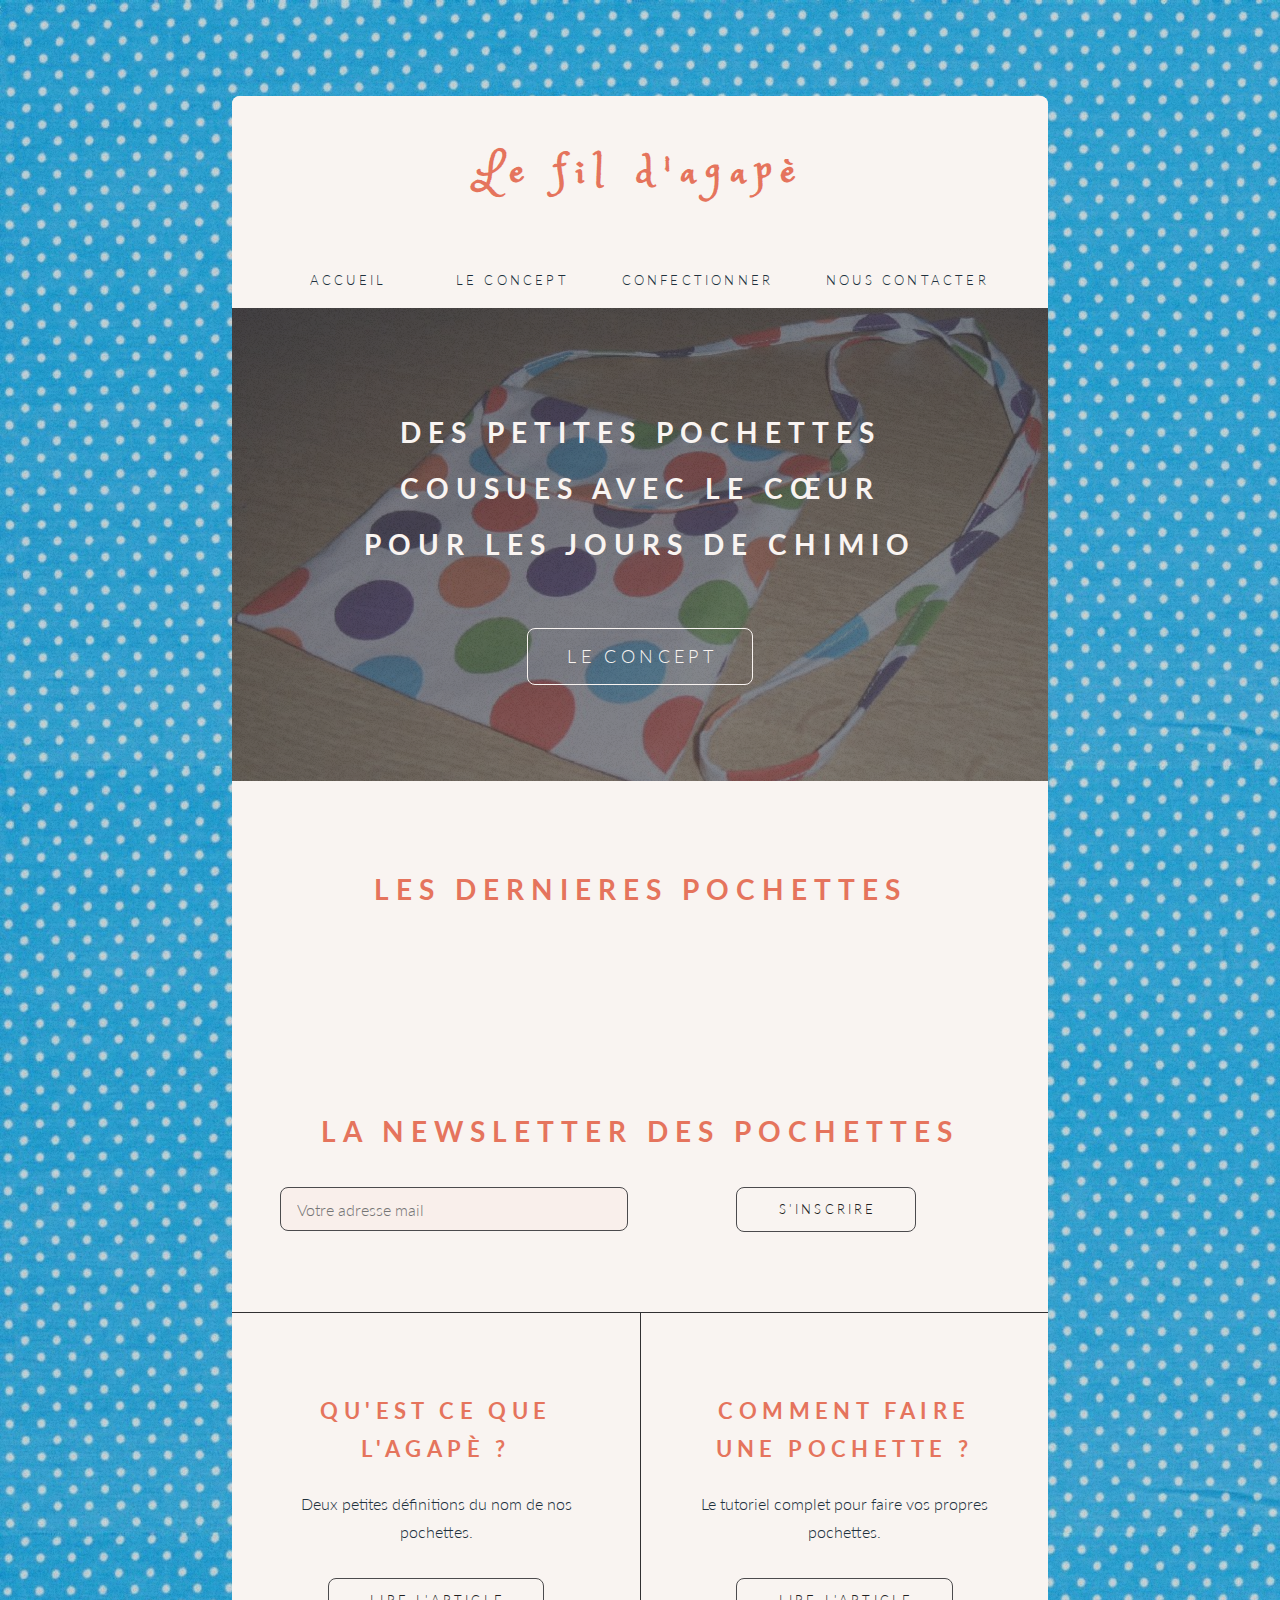
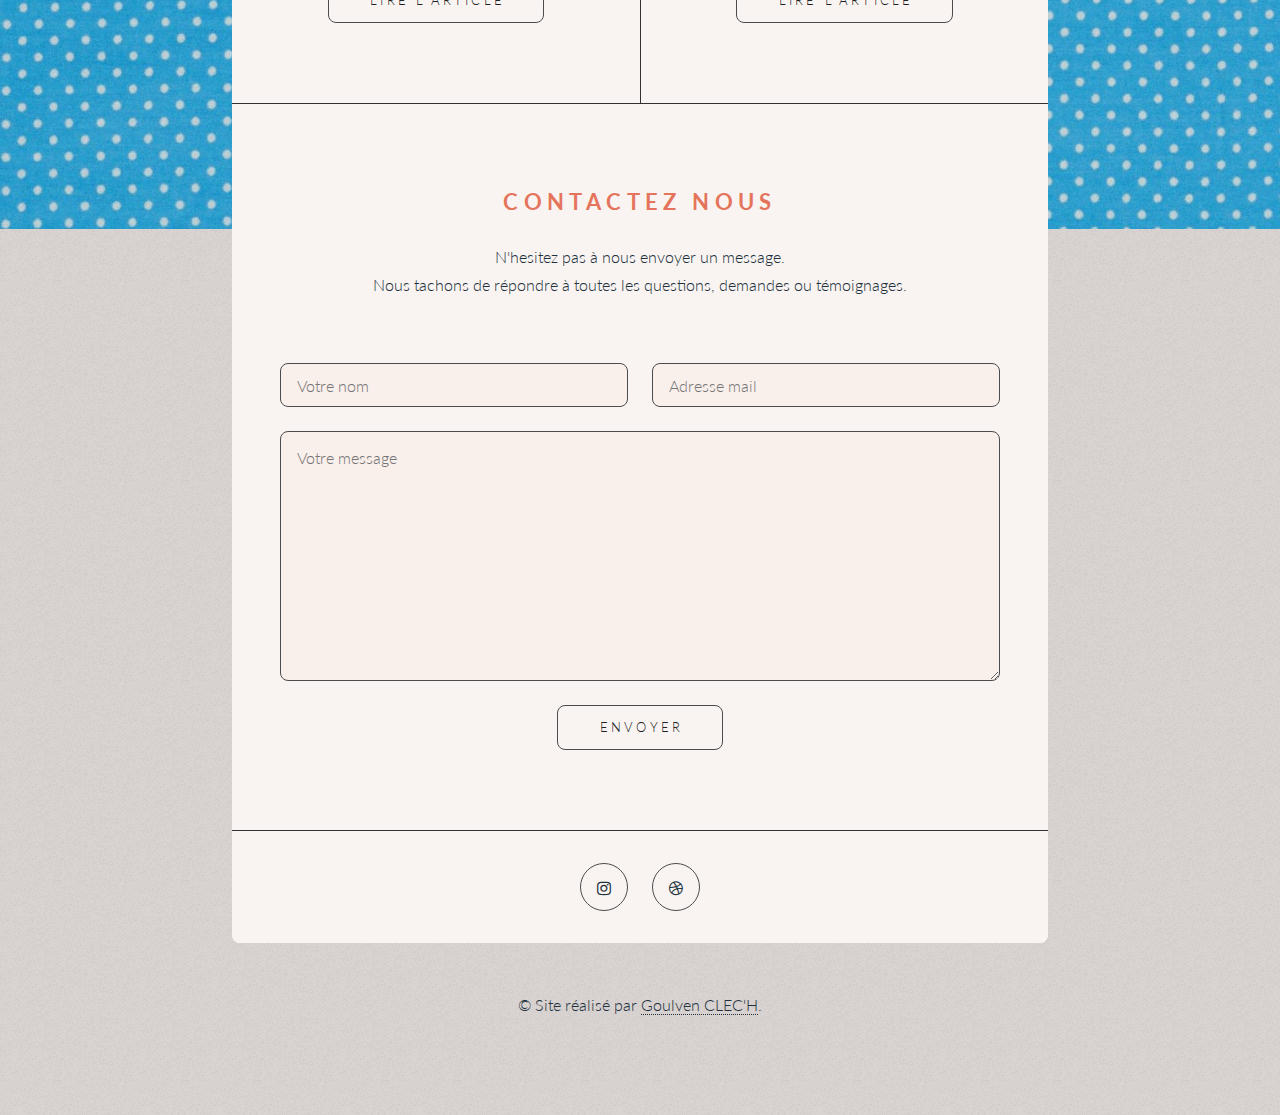
<file: index.html>
<!DOCTYPE HTML>
<html lang="fr">
	<head>
		<title>Le fil d'agapè</title>
		<meta name="description" content="Des petites pochettes cousues avec le coeur pour adoucir les jours de chimio" />
		<meta charset="utf-8" />
		<meta name="viewport" content="width=device-width, initial-scale=1, user-scalable=no" />
		<meta property="og:title" content="Le fil d'agapè" />
		<meta property="og:type" content="site.web" />
		<meta property="og:url" content="https://fil-agape.netlify.com" />
		<meta property="og:image" content="images/bg.jpg" />
		<link rel="stylesheet" href="assets/css/main.css" />
		<link rel="stylesheet" href="https://fonts.googleapis.com/css?family=Princess+Sofia">
	</head>
	<body class="is-preload">

		<!-- Wrapper -->
			<div id="wrapper">

				<!-- Header -->
					<section id="header">
						<header>
							<h1><a href="/">Le fil d'agapè</a></h1>
						</header>
						<nav id="nav">
							<ul>
								<li><a href="/">Accueil</a></li><li><a href="/concept">Le concept</a></li><li><a href="/confectionner">confectionner</a></li><li><a href="/#footer">Nous contacter</a></li>
							</ul>
						</nav>
					</section>

				<!-- Banner -->
					<section id="banner">
						<h2>Des petites pochettes<br />
						cousues avec le cœur<br />
						pour les jours de chimio</h2>
						<ul class="actions special">
							<li><a href="/concept" class="button large">Le concept</a></li>
						</ul>
					</section>

				<!-- Two -->
					<section class="main style2">
						<header class="major">
							<h2>Les dernieres pochettes</h2>
<!-- LightWidget WIDGET --><script src="https://cdn.lightwidget.com/widgets/lightwidget.js"></script><iframe src="https://cdn.lightwidget.com/widgets/78f4a5b677635dae8f1f6b6ccf28c26c.html" scrolling="no" allowtransparency="true" class="lightwidget-widget" style="width:100%;border:0;overflow:hidden;"></iframe>
							<h2>La Newsletter des pochettes</h2>
							<form action="https://tinyletter.com/FilAgape" method="post" target="popupwindow" onsubmit="window.open('https://tinyletter.com/FilAgape', 'popupwindow', 'scrollbars=yes,width=800,height=600');return true">
								<div class="row gtr-uniform gtr-50">
								<div class="col-6 col-12-xsmall">
									<input type="text" name="email" id="tlemail" placeholder="Votre adresse mail" />
								</div>
								<div class="col-6 col-12-xsmall">
									<input type="submit" value="S'inscrire" />
								</div>
							</div>
							</form>
						</header>
					</section>

					<!-- One -->
						<section class="main style1">
							<section>
								<h3>Qu'est ce que l'agapè ?</h3>
								<p>Deux petites définitions du nom de nos pochettes.</p>
								<ul class="actions special">
									<li><a href="/agape" class="button">Lire l'article</a></li>
								</ul>
							</section>
							<section>
								<h3>Comment faire une pochette ?</h3>
								<p>Le tutoriel complet pour faire vos propres pochettes.</p>
								<ul class="actions special">
									<li><a href="/confectionner" class="button">Lire l'article</a></li>
								</ul>
							</section>
						</section>

				<!-- Footer -->
					<section id="footer">
						<h2>Contactez nous</h2>
						<p>N'hesitez pas à nous envoyer un message. <br /> Nous tachons de répondre à toutes les questions, demandes ou témoignages.</p>
						<form action="https://formspree.io/clechsandra@gmail.com" method="post">
							<div class="row gtr-uniform gtr-50">
								<div class="col-6 col-12-xsmall">
									<input type="text" name="name" id="name" placeholder="Votre nom" />
								</div>
								<div class="col-6 col-12-xsmall">
									<input type="email" name="email" id="email" placeholder="Adresse mail" />
								</div>
								<!--div class="col-12">
									<select name="demo-category" id="demo-category">
										<option value="">Localisation</option>
										<option value="1">France Sud Est</option>
										<option value="1">France Sud Ouest</option>
										<option value="1">France Nord Est</option>
										<option value="1">France Nord Ouest</option>
										<option value="1">Belgique</option>
										<option value="1">Suisse</option>
										<option value="1">Quebec</option>
									</select>
								</div-->
								<div class="col-12">
									<textarea name="message" id="message" placeholder="Votre message" rows="8"></textarea>
								</div>
								<div class="col-12">
									<ul class="actions special">
										<li><input type="submit" value="Envoyer" /></li>
									</ul>
								</div>
							</div>
						</form>
						<ul class="icons">
							<li><a href="https://www.instagram.com/fil_agape/" class="icon fa-instagram"><span class="label">Instagram</span></a></li>
							<li><a href="https://fil-agape.org/" class="icon fa-dribbble"><span class="label">Dribbble</span></a></li>
						</ul>
					</section>

			</div>

		<!-- Copyright -->
			<div id="copyright">
				&copy; Site réalisé par <a href="https://siteweb-toulouse.com">Goulven CLEC'H</a>.
			</div>

		<!-- Scripts -->
			<script src="assets/js/jquery.min.js"></script>
			<script src="assets/js/browser.min.js"></script>
			<script src="assets/js/breakpoints.min.js"></script>
			<script src="assets/js/util.js"></script>
			<script src="assets/js/main.js"></script>

	</body>
</html>
</file>
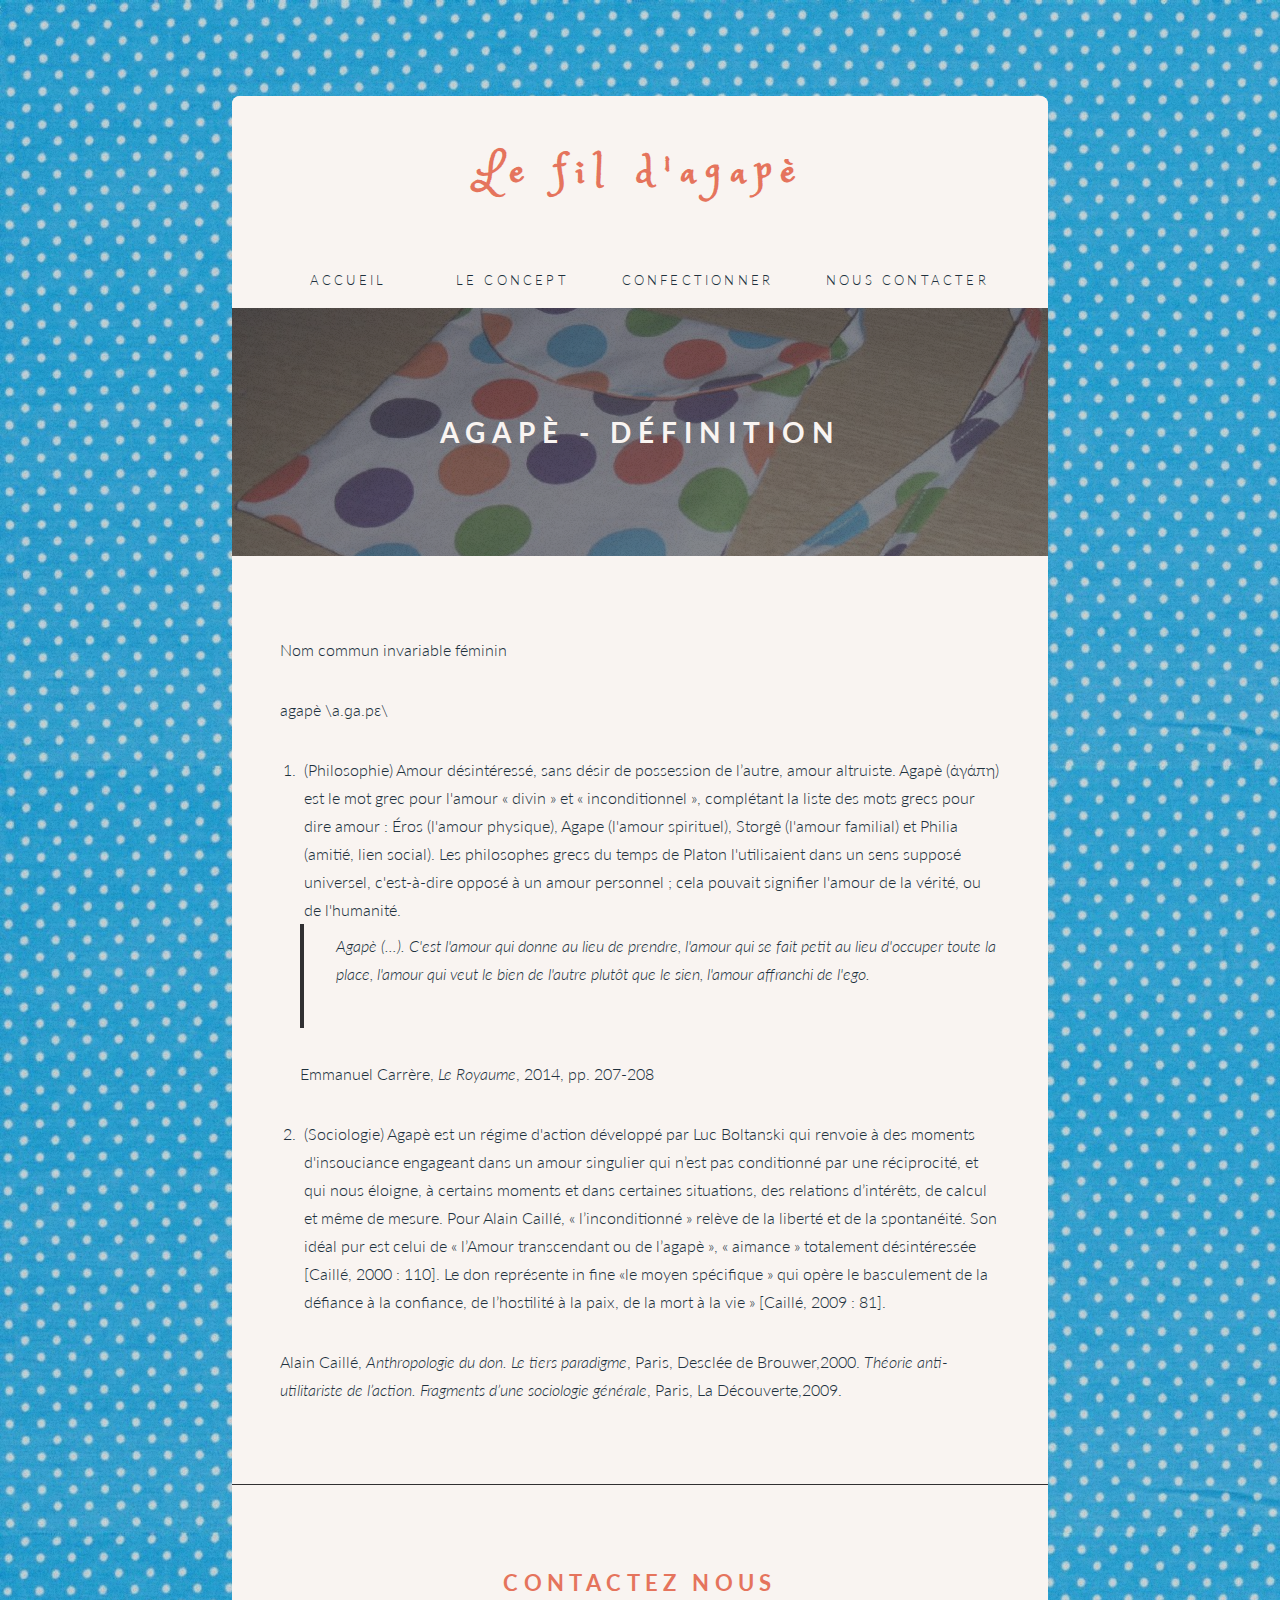
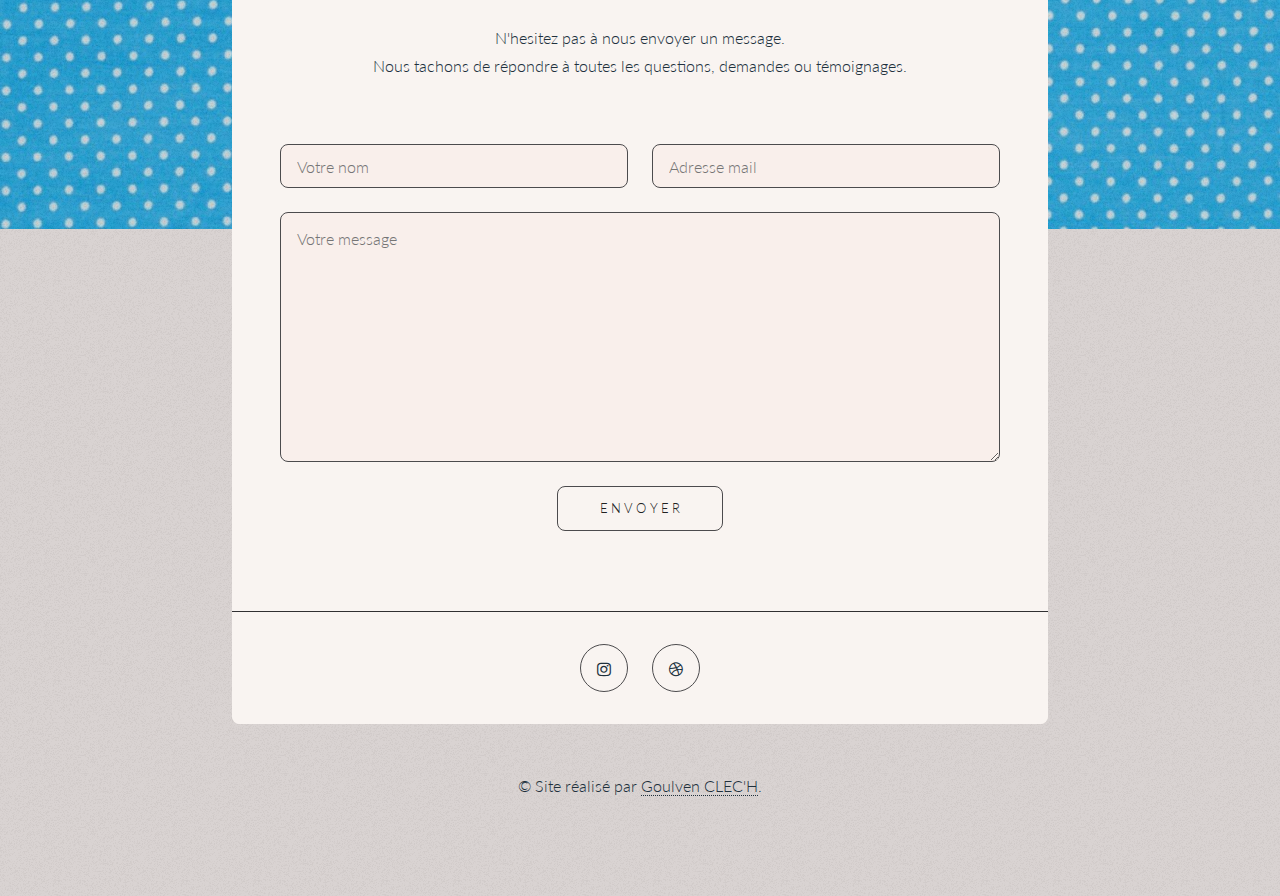
<file: agape.html>
<!DOCTYPE HTML>
<html lang="fr">
	<head>
		<title>Le fil d'agapè - définition de l'agapè</title>
		<meta name="description" content="Des petites pochettes cousues avec le coeur pour adoucir les jours de chimio" />
		<meta charset="utf-8" />
		<meta name="viewport" content="width=device-width, initial-scale=1, user-scalable=no" />
		<meta property="og:title" content="Le fil d'agapè" />
		<meta property="og:type" content="site.web" />
		<meta property="og:url" content="https://fil-agape.netlify.com" />
		<meta property="og:image" content="images/bg.jpg" />
		<link rel="stylesheet" href="assets/css/main.css" />
		<link rel="stylesheet" href="https://fonts.googleapis.com/css?family=Princess+Sofia">
	</head>
	<body class="is-preload">

		<!-- Wrapper -->
			<div id="wrapper">
				<!-- Header -->
					<section id="header">
						<header>
							<h1><a href="index">Le fil d'agapè</a></h1>
						</header>
						<nav id="nav">
							<ul>
								<li><a href="/">Accueil</a></li><li><a href="/concept">Le concept</a></li><li><a href="/confectionner">confectionner</a></li><li><a href="/#footer">Nous contacter</a></li>
							</ul>
						</nav>
					</section>

				<!-- Banner -->
					<section id="banner">
						<h2>Agapè - définition</h2>
					</section>

				<!-- Two -->
					<section class="main style2">
            <p>Nom commun invariable féminin</p>
            <p>agapè \a.ɡa.pɛ\ </p>
            <ol>
            <li>(Philosophie) Amour désintéressé, sans désir de possession de l’autre, amour altruiste.
            Agapè (ἀγάπη) est le mot grec pour l'amour « divin » et « inconditionnel », complétant la liste des mots grecs pour dire amour : Éros (l'amour physique), Agape (l'amour spirituel), Storgê (l'amour familial) et Philia (amitié, lien social). Les philosophes grecs du temps de Platon l'utilisaient dans un sens supposé universel, c'est-à-dire opposé à un amour personnel ; cela pouvait signifier l'amour de la vérité, ou de l'humanité.</li>
            <blockquote>
              <p>Agapè (…). C'est l'amour qui donne au lieu de prendre, l'amour qui se fait petit au lieu d'occuper toute la place, l'amour qui veut le bien de l'autre plutôt que le sien, l'amour affranchi de l'ego.</p>
            </blockquote>
            <p>Emmanuel Carrère, <em>Le Royaume</em>, 2014, pp. 207-208</p>
            <li>(Sociologie) Agapè est un régime d'action développé par Luc Boltanski qui renvoie à des moments d'insouciance engageant dans un amour singulier qui n’est pas conditionné par une réciprocité, et qui nous éloigne, à certains moments et dans certaines situations, des relations d’intérêts, de calcul et même de mesure.
            Pour Alain Caillé, « l’inconditionné » relève de la liberté et de la spontanéité. Son idéal pur est celui de « l’Amour transcendant ou de l’agapè », « aimance » totalement désintéressée [Caillé, 2000 : 110]. Le don représente in fine «le moyen spécifique » qui opère le basculement de la défiance à la confiance, de l’hostilité à la paix, de la mort à la vie » [Caillé, 2009 : 81].</li>
            </ol>
            <p>Alain Caillé, <em>Anthropologie du don. Le tiers paradigme</em>, Paris, Desclée de Brouwer,2000.
            <em>Théorie anti-utilitariste de l’action. Fragments d’une sociologie générale</em>, Paris, La Découverte,2009.</p>
          </section>

					<!-- One
						<section class="main style1">
							<section>
								<h3>Où trouver une pochette ?</h3>
								<p>Cubilia in ornare mi. Accumsan massa vis vis commodo adipiscing. Adipiscing amet odio id consectetur penatibus. Accumsan adipiscing. Lorem. Sapien blandit magna neque sed.</p>
								<ul class="actions special">
									<li><a href="#" class="button">Lire l'article</a></li>
								</ul>
							</section>
							<section>
								<h3>Comment faire une pochette ?</h3>
								<p>Cubilia in ornare mi. Accumsan massa vis vis commodo adipiscing. Adipiscing amet odio id consectetur penatibus. Accumsan adipiscing. Lorem. Sapien blandit magna neque sed.</p>
								<ul class="actions special">
									<li><a href="#" class="button">Lire l'article</a></li>
								</ul>
							</section>
						</section>
					-->

				<!-- Footer -->
					<section id="footer">
						<h2>Contactez nous</h2>
						<p>N'hesitez pas à nous envoyer un message. <br /> Nous tachons de répondre à toutes les questions, demandes ou témoignages.</p>
						<form action="#" method="post">
							<div class="row gtr-uniform gtr-50">
								<div class="col-6 col-12-xsmall">
									<input type="text" name="name" id="name" placeholder="Votre nom" />
								</div>
								<div class="col-6 col-12-xsmall">
									<input type="email" name="email" id="email" placeholder="Adresse mail" />
								</div>
								<!--div class="col-12">
									<select name="demo-category" id="demo-category">
										<option value="">Localisation</option>
										<option value="1">France Sud Est</option>
										<option value="1">France Sud Ouest</option>
										<option value="1">France Nord Est</option>
										<option value="1">France Nord Ouest</option>
										<option value="1">Belgique</option>
										<option value="1">Suisse</option>
										<option value="1">Quebec</option>
									</select>
								</div-->
								<div class="col-12">
									<textarea name="message" id="message" placeholder="Votre message" rows="8"></textarea>
								</div>
								<div class="col-12">
									<ul class="actions special">
										<li><input type="submit" value="Envoyer" /></li>
									</ul>
								</div>
							</div>
						</form>
						<ul class="icons">
							<li><a href="https://www.instagram.com/fil_agape/" class="icon fa-instagram"><span class="label">Instagram</span></a></li>
							<li><a href="https://fil-agape.org/" class="icon fa-dribbble"><span class="label">Dribbble</span></a></li>
						</ul>
					</section>

			</div>

		<!-- Copyright -->
			<div id="copyright">
				&copy; Site réalisé par <a href="https://siteweb-toulouse.com">Goulven CLEC'H</a>.
			</div>

		<!-- Scripts -->
			<script src="assets/js/jquery.min.js"></script>
			<script src="assets/js/browser.min.js"></script>
			<script src="assets/js/breakpoints.min.js"></script>
			<script src="assets/js/util.js"></script>
			<script src="assets/js/main.js"></script>

	</body>
</html>
</file>
<file: assets/css/main.css>
@import url("font-awesome.min.css");
@import url("https://fonts.googleapis.com/css?family=Lato:300");

/*
Couleur neutre -> f9f4f1
Couleur texte -> 757575
Couleur 1 -> e5745d
Couleur 2 -> 5dcee5
*/

html, body, div, span, applet, object,
iframe, h1, h2, h3, h4, h5, h6, p, blockquote,
pre, a, abbr, acronym, address, big, cite,
code, del, dfn, em, img, ins, kbd, q, s, samp,
small, strike, strong, sub, sup, tt, var, b,
u, i, center, dl, dt, dd, ol, ul, li, fieldset,
form, label, legend, table, caption, tbody,
tfoot, thead, tr, th, td, article, aside,
canvas, details, embed, figure, figcaption,
footer, header, hgroup, menu, nav, output, ruby,
section, summary, time, mark, audio, video {
	margin: 0;
	padding: 0;
	border: 0;
	font-size: 100%;
	font: inherit;
	vertical-align: baseline;}

article, aside, details, figcaption, figure,
footer, header, hgroup, menu, nav, section {
	display: block;}

body {
	line-height: 1;
}

ol, ul {
	list-style: none;
}

blockquote, q {
	quotes: none;
}

	blockquote:before, blockquote:after, q:before, q:after {
		content: '';
		content: none;
	}

table {
	border-collapse: collapse;
	border-spacing: 0;
}

body {
	-webkit-text-size-adjust: none;
}

mark {
	background-color: transparent;
	color: inherit;
}

input::-moz-focus-inner {
	border: 0;
	padding: 0;
}

input, select, textarea {
	-moz-appearance: none;
	-webkit-appearance: none;
	-ms-appearance: none;
	appearance: none;
}

/* Basic */

	html {
		box-sizing: border-box;
	}

	*, *:before, *:after {
		box-sizing: inherit;
	}

	body {
		background-color: #f9f4f1;
		background-attachment: scroll,							fixed;
		background-image: url("images/overlay1.png"), url("../../images/bg.jpg");
		background-position: top left,						top center;
		background-repeat: repeat,							no-repeat;
		background-size: auto,							cover;
	}

		body.is-preload *, body.is-preload *:before, body.is-preload *:after {
			-moz-animation: none !important;
			-webkit-animation: none !important;
			-ms-animation: none !important;
			animation: none !important;
			-moz-transition: none !important;
			-webkit-transition: none !important;
			-ms-transition: none !important;
			transition: none !important;
		}

	body, input, select, textarea {
		color: #20303c;
		font-family: "Lato", Helvetica, sans-serif;
		font-size: 15pt;
		font-weight: 300;
		line-height: 1.75em;
	}

	a {
		-moz-transition: color 0.2s ease-in-out, border-color 0.2s ease-in-out;
		-webkit-transition: color 0.2s ease-in-out, border-color 0.2s ease-in-out;
		-ms-transition: color 0.2s ease-in-out, border-color 0.2s ease-in-out;
		transition: color 0.2s ease-in-out, border-color 0.2s ease-in-out;
		border-bottom: dotted 1px;
		color: inherit;
		text-decoration: none;
	}

		a:hover {
			border-bottom-color: transparent;
			color: #e5745d !important;
			text-decoration: none;
			font-weight: bold;
		}

	strong, b {
		color: #212121;
		font-weight: 300;
	}

	em, i {
		font-style: italic;
	}

	p {
		margin: 0 0 2em 0;
	}

	h1, h2, h3, h4, h5, h6 {
		color: #e5745d;
		font-weight: 300;
		letter-spacing: 0.25em;
		line-height: 1em;
		margin: 0 0 1em 0;
		font-weight: bold;
	}

	h2, h3, h4, h5, h6 {
		text-transform: uppercase;
		}

		h1 a, h2 a, h3 a, h4 a, h5 a, h6 a {
			color: inherit;
			border-bottom: 0;
		}

	h1 {
			font-family: 'Princess Sofia', cursive;
	}

	h2 {
		font-size: 1.75em;
		line-height: 2em;
	}

	h3 {
		font-size: 1.35em;
		line-height: 1.75em;
	}

	h4 {
		font-size: 1.1em;
		line-height: 1.5em;
	}

	h5 {
		font-size: 0.9em;
		line-height: 1.5em;
	}

	h6 {
		font-size: 0.7em;
		line-height: 1.5em;
	}

	sub {
		font-size: 0.8em;
		position: relative;
		top: 0.5em;
	}

	sup {
		font-size: 0.8em;
		position: relative;
		top: -0.5em;
	}

	hr {
		border: 0;
		border-bottom: solid 1px #313032;
		margin: 2em 0;
	}

		hr.major {
			margin: 3em 0;
		}

	blockquote {
		border-left: solid 4px #313032;
		font-style: italic;
		margin: 0 0 2em 0;
		padding: 0.5em 0 0.5em 2em;
	}

	code {
		background: rgba(253, 116, 93, 0.035);
		border-radius: 8px;
		border: solid 1px #313032;
		font-family: "Courier New", monospace;
		font-size: 0.9em;
		margin: 0 0.25em;
		padding: 0.25em 0.65em;
	}

	pre {
		-webkit-overflow-scrolling: touch;
		font-family: "Courier New", monospace;
		font-size: 0.9em;
		margin: 0 0 2em 0;
	}

		pre code {
			display: block;
			line-height: 1.75em;
			padding: 1em 1.5em;
			overflow-x: auto;
		}

	.align-left {
		text-align: left;
	}

	.align-center {
		text-align: center;
	}

	.align-right {
		text-align: right;
	}

/* Row */

	.row {
		display: flex;
		flex-wrap: wrap;
		box-sizing: border-box;
		align-items: stretch;
	}

		.row > * {
			box-sizing: border-box;
		}

		.row.gtr-uniform > * > :last-child {
			margin-bottom: 0;
		}

		.row.aln-left {
			justify-content: flex-start;
		}

		.row.aln-center {
			justify-content: center;
		}

		.row.aln-right {
			justify-content: flex-end;
		}

		.row.aln-top {
			align-items: flex-start;
		}

		.row.aln-middle {
			align-items: center;
		}

		.row.aln-bottom {
			align-items: flex-end;
		}

		.row > .imp {
			order: -1;
		}

		.row > .col-1 {
			width: 8.3333333333%;
		}

		.row > .off-1 {
			margin-left: 8.3333333333%;
		}

		.row > .col-2 {
			width: 16.6666666667%;
		}

		.row > .off-2 {
			margin-left: 16.6666666667%;
		}

		.row > .col-3 {
			width: 25%;
		}

		.row > .off-3 {
			margin-left: 25%;
		}

		.row > .col-4 {
			width: 33.3333333333%;
		}

		.row > .off-4 {
			margin-left: 33.3333333333%;
		}

		.row > .col-5 {
			width: 41.6666666667%;
		}

		.row > .off-5 {
			margin-left: 41.6666666667%;
		}

		.row > .col-6 {
			width: 50%;
		}

		.row > .off-6 {
			margin-left: 50%;
		}

		.row > .col-7 {
			width: 58.3333333333%;
		}

		.row > .off-7 {
			margin-left: 58.3333333333%;
		}

		.row > .col-8 {
			width: 66.6666666667%;
		}

		.row > .off-8 {
			margin-left: 66.6666666667%;
		}

		.row > .col-9 {
			width: 75%;
		}

		.row > .off-9 {
			margin-left: 75%;
		}

		.row > .col-10 {
			width: 83.3333333333%;
		}

		.row > .off-10 {
			margin-left: 83.3333333333%;
		}

		.row > .col-11 {
			width: 91.6666666667%;
		}

		.row > .off-11 {
			margin-left: 91.6666666667%;
		}

		.row > .col-12 {
			width: 100%;
		}

		.row > .off-12 {
			margin-left: 100%;
		}

		.row.gtr-0 {
			margin-top: 0;
			margin-left: 0em;
		}

			.row.gtr-0 > * {
				padding: 0 0 0 0em;
			}

			.row.gtr-0.gtr-uniform {
				margin-top: 0em;
			}

				.row.gtr-0.gtr-uniform > * {
					padding-top: 0em;
				}

		.row.gtr-25 {
			margin-top: 0;
			margin-left: -0.75em;
		}

			.row.gtr-25 > * {
				padding: 0 0 0 0.75em;
			}

			.row.gtr-25.gtr-uniform {
				margin-top: -0.75em;
			}

				.row.gtr-25.gtr-uniform > * {
					padding-top: 0.75em;
				}

		.row.gtr-50 {
			margin-top: 0;
			margin-left: -1.5em;
		}

			.row.gtr-50 > * {
				padding: 0 0 0 1.5em;
			}

			.row.gtr-50.gtr-uniform {
				margin-top: -1.5em;
			}

				.row.gtr-50.gtr-uniform > * {
					padding-top: 1.5em;
				}

		.row {
			margin-top: 0;
			margin-left: -3em;
		}

			.row > * {
				padding: 0 0 0 3em;
			}

			.row.gtr-uniform {
				margin-top: -3em;
			}

				.row.gtr-uniform > * {
					padding-top: 3em;
				}

		.row.gtr-150 {
			margin-top: 0;
			margin-left: -4.5em;
		}

			.row.gtr-150 > * {
				padding: 0 0 0 4.5em;
			}

			.row.gtr-150.gtr-uniform {
				margin-top: -4.5em;
			}

				.row.gtr-150.gtr-uniform > * {
					padding-top: 4.5em;
				}

		.row.gtr-200 {
			margin-top: 0;
			margin-left: -6em;
		}

			.row.gtr-200 > * {
				padding: 0 0 0 6em;
			}

			.row.gtr-200.gtr-uniform {
				margin-top: -6em;
			}

				.row.gtr-200.gtr-uniform > * {
					padding-top: 6em;
				}

		@media screen and (max-width: 1680px) {

			.row {
				display: flex;
				flex-wrap: wrap;
				box-sizing: border-box;
				align-items: stretch;
			}

				.row > * {
					box-sizing: border-box;
				}

				.row.gtr-uniform > * > :last-child {
					margin-bottom: 0;
				}

				.row.aln-left {
					justify-content: flex-start;
				}

				.row.aln-center {
					justify-content: center;
				}

				.row.aln-right {
					justify-content: flex-end;
				}

				.row.aln-top {
					align-items: flex-start;
				}

				.row.aln-middle {
					align-items: center;
				}

				.row.aln-bottom {
					align-items: flex-end;
				}

				.row > .imp-xlarge {
					order: -1;
				}

				.row > .col-1-xlarge {
					width: 8.3333333333%;
				}

				.row > .off-1-xlarge {
					margin-left: 8.3333333333%;
				}

				.row > .col-2-xlarge {
					width: 16.6666666667%;
				}

				.row > .off-2-xlarge {
					margin-left: 16.6666666667%;
				}

				.row > .col-3-xlarge {
					width: 25%;
				}

				.row > .off-3-xlarge {
					margin-left: 25%;
				}

				.row > .col-4-xlarge {
					width: 33.3333333333%;
				}

				.row > .off-4-xlarge {
					margin-left: 33.3333333333%;
				}

				.row > .col-5-xlarge {
					width: 41.6666666667%;
				}

				.row > .off-5-xlarge {
					margin-left: 41.6666666667%;
				}

				.row > .col-6-xlarge {
					width: 50%;
				}

				.row > .off-6-xlarge {
					margin-left: 50%;
				}

				.row > .col-7-xlarge {
					width: 58.3333333333%;
				}

				.row > .off-7-xlarge {
					margin-left: 58.3333333333%;
				}

				.row > .col-8-xlarge {
					width: 66.6666666667%;
				}

				.row > .off-8-xlarge {
					margin-left: 66.6666666667%;
				}

				.row > .col-9-xlarge {
					width: 75%;
				}

				.row > .off-9-xlarge {
					margin-left: 75%;
				}

				.row > .col-10-xlarge {
					width: 83.3333333333%;
				}

				.row > .off-10-xlarge {
					margin-left: 83.3333333333%;
				}

				.row > .col-11-xlarge {
					width: 91.6666666667%;
				}

				.row > .off-11-xlarge {
					margin-left: 91.6666666667%;
				}

				.row > .col-12-xlarge {
					width: 100%;
				}

				.row > .off-12-xlarge {
					margin-left: 100%;
				}

				.row.gtr-0 {
					margin-top: 0;
					margin-left: 0em;
				}

					.row.gtr-0 > * {
						padding: 0 0 0 0em;
					}

					.row.gtr-0.gtr-uniform {
						margin-top: 0em;
					}

						.row.gtr-0.gtr-uniform > * {
							padding-top: 0em;
						}

				.row.gtr-25 {
					margin-top: 0;
					margin-left: -0.75em;
				}

					.row.gtr-25 > * {
						padding: 0 0 0 0.75em;
					}

					.row.gtr-25.gtr-uniform {
						margin-top: -0.75em;
					}

						.row.gtr-25.gtr-uniform > * {
							padding-top: 0.75em;
						}

				.row.gtr-50 {
					margin-top: 0;
					margin-left: -1.5em;
				}

					.row.gtr-50 > * {
						padding: 0 0 0 1.5em;
					}

					.row.gtr-50.gtr-uniform {
						margin-top: -1.5em;
					}

						.row.gtr-50.gtr-uniform > * {
							padding-top: 1.5em;
						}

				.row {
					margin-top: 0;
					margin-left: -3em;
				}

					.row > * {
						padding: 0 0 0 3em;
					}

					.row.gtr-uniform {
						margin-top: -3em;
					}

						.row.gtr-uniform > * {
							padding-top: 3em;
						}

				.row.gtr-150 {
					margin-top: 0;
					margin-left: -4.5em;
				}

					.row.gtr-150 > * {
						padding: 0 0 0 4.5em;
					}

					.row.gtr-150.gtr-uniform {
						margin-top: -4.5em;
					}

						.row.gtr-150.gtr-uniform > * {
							padding-top: 4.5em;
						}

				.row.gtr-200 {
					margin-top: 0;
					margin-left: -6em;
				}

					.row.gtr-200 > * {
						padding: 0 0 0 6em;
					}

					.row.gtr-200.gtr-uniform {
						margin-top: -6em;
					}

						.row.gtr-200.gtr-uniform > * {
							padding-top: 6em;
						}

		}

		@media screen and (max-width: 1366px) {

			.row {
				display: flex;
				flex-wrap: wrap;
				box-sizing: border-box;
				align-items: stretch;
			}

				.row > * {
					box-sizing: border-box;
				}

				.row.gtr-uniform > * > :last-child {
					margin-bottom: 0;
				}

				.row.aln-left {
					justify-content: flex-start;
				}

				.row.aln-center {
					justify-content: center;
				}

				.row.aln-right {
					justify-content: flex-end;
				}

				.row.aln-top {
					align-items: flex-start;
				}

				.row.aln-middle {
					align-items: center;
				}

				.row.aln-bottom {
					align-items: flex-end;
				}

				.row > .imp-large {
					order: -1;
				}

				.row > .col-1-large {
					width: 8.3333333333%;
				}

				.row > .off-1-large {
					margin-left: 8.3333333333%;
				}

				.row > .col-2-large {
					width: 16.6666666667%;
				}

				.row > .off-2-large {
					margin-left: 16.6666666667%;
				}

				.row > .col-3-large {
					width: 25%;
				}

				.row > .off-3-large {
					margin-left: 25%;
				}

				.row > .col-4-large {
					width: 33.3333333333%;
				}

				.row > .off-4-large {
					margin-left: 33.3333333333%;
				}

				.row > .col-5-large {
					width: 41.6666666667%;
				}

				.row > .off-5-large {
					margin-left: 41.6666666667%;
				}

				.row > .col-6-large {
					width: 50%;
				}

				.row > .off-6-large {
					margin-left: 50%;
				}

				.row > .col-7-large {
					width: 58.3333333333%;
				}

				.row > .off-7-large {
					margin-left: 58.3333333333%;
				}

				.row > .col-8-large {
					width: 66.6666666667%;
				}

				.row > .off-8-large {
					margin-left: 66.6666666667%;
				}

				.row > .col-9-large {
					width: 75%;
				}

				.row > .off-9-large {
					margin-left: 75%;
				}

				.row > .col-10-large {
					width: 83.3333333333%;
				}

				.row > .off-10-large {
					margin-left: 83.3333333333%;
				}

				.row > .col-11-large {
					width: 91.6666666667%;
				}

				.row > .off-11-large {
					margin-left: 91.6666666667%;
				}

				.row > .col-12-large {
					width: 100%;
				}

				.row > .off-12-large {
					margin-left: 100%;
				}

				.row.gtr-0 {
					margin-top: 0;
					margin-left: 0em;
				}

					.row.gtr-0 > * {
						padding: 0 0 0 0em;
					}

					.row.gtr-0.gtr-uniform {
						margin-top: 0em;
					}

						.row.gtr-0.gtr-uniform > * {
							padding-top: 0em;
						}

				.row.gtr-25 {
					margin-top: 0;
					margin-left: -0.75em;
				}

					.row.gtr-25 > * {
						padding: 0 0 0 0.75em;
					}

					.row.gtr-25.gtr-uniform {
						margin-top: -0.75em;
					}

						.row.gtr-25.gtr-uniform > * {
							padding-top: 0.75em;
						}

				.row.gtr-50 {
					margin-top: 0;
					margin-left: -1.5em;
				}

					.row.gtr-50 > * {
						padding: 0 0 0 1.5em;
					}

					.row.gtr-50.gtr-uniform {
						margin-top: -1.5em;
					}

						.row.gtr-50.gtr-uniform > * {
							padding-top: 1.5em;
						}

				.row {
					margin-top: 0;
					margin-left: -3em;
				}

					.row > * {
						padding: 0 0 0 3em;
					}

					.row.gtr-uniform {
						margin-top: -3em;
					}

						.row.gtr-uniform > * {
							padding-top: 3em;
						}

				.row.gtr-150 {
					margin-top: 0;
					margin-left: -4.5em;
				}

					.row.gtr-150 > * {
						padding: 0 0 0 4.5em;
					}

					.row.gtr-150.gtr-uniform {
						margin-top: -4.5em;
					}

						.row.gtr-150.gtr-uniform > * {
							padding-top: 4.5em;
						}

				.row.gtr-200 {
					margin-top: 0;
					margin-left: -6em;
				}

					.row.gtr-200 > * {
						padding: 0 0 0 6em;
					}

					.row.gtr-200.gtr-uniform {
						margin-top: -6em;
					}

						.row.gtr-200.gtr-uniform > * {
							padding-top: 6em;
						}

		}

		@media screen and (max-width: 980px) {

			.row {
				display: flex;
				flex-wrap: wrap;
				box-sizing: border-box;
				align-items: stretch;
			}

				.row > * {
					box-sizing: border-box;
				}

				.row.gtr-uniform > * > :last-child {
					margin-bottom: 0;
				}

				.row.aln-left {
					justify-content: flex-start;
				}

				.row.aln-center {
					justify-content: center;
				}

				.row.aln-right {
					justify-content: flex-end;
				}

				.row.aln-top {
					align-items: flex-start;
				}

				.row.aln-middle {
					align-items: center;
				}

				.row.aln-bottom {
					align-items: flex-end;
				}

				.row > .imp-medium {
					order: -1;
				}

				.row > .col-1-medium {
					width: 8.3333333333%;
				}

				.row > .off-1-medium {
					margin-left: 8.3333333333%;
				}

				.row > .col-2-medium {
					width: 16.6666666667%;
				}

				.row > .off-2-medium {
					margin-left: 16.6666666667%;
				}

				.row > .col-3-medium {
					width: 25%;
				}

				.row > .off-3-medium {
					margin-left: 25%;
				}

				.row > .col-4-medium {
					width: 33.3333333333%;
				}

				.row > .off-4-medium {
					margin-left: 33.3333333333%;
				}

				.row > .col-5-medium {
					width: 41.6666666667%;
				}

				.row > .off-5-medium {
					margin-left: 41.6666666667%;
				}

				.row > .col-6-medium {
					width: 50%;
				}

				.row > .off-6-medium {
					margin-left: 50%;
				}

				.row > .col-7-medium {
					width: 58.3333333333%;
				}

				.row > .off-7-medium {
					margin-left: 58.3333333333%;
				}

				.row > .col-8-medium {
					width: 66.6666666667%;
				}

				.row > .off-8-medium {
					margin-left: 66.6666666667%;
				}

				.row > .col-9-medium {
					width: 75%;
				}

				.row > .off-9-medium {
					margin-left: 75%;
				}

				.row > .col-10-medium {
					width: 83.3333333333%;
				}

				.row > .off-10-medium {
					margin-left: 83.3333333333%;
				}

				.row > .col-11-medium {
					width: 91.6666666667%;
				}

				.row > .off-11-medium {
					margin-left: 91.6666666667%;
				}

				.row > .col-12-medium {
					width: 100%;
				}

				.row > .off-12-medium {
					margin-left: 100%;
				}

				.row.gtr-0 {
					margin-top: 0;
					margin-left: 0em;
				}

					.row.gtr-0 > * {
						padding: 0 0 0 0em;
					}

					.row.gtr-0.gtr-uniform {
						margin-top: 0em;
					}

						.row.gtr-0.gtr-uniform > * {
							padding-top: 0em;
						}

				.row.gtr-25 {
					margin-top: 0;
					margin-left: -0.75em;
				}

					.row.gtr-25 > * {
						padding: 0 0 0 0.75em;
					}

					.row.gtr-25.gtr-uniform {
						margin-top: -0.75em;
					}

						.row.gtr-25.gtr-uniform > * {
							padding-top: 0.75em;
						}

				.row.gtr-50 {
					margin-top: 0;
					margin-left: -1.5em;
				}

					.row.gtr-50 > * {
						padding: 0 0 0 1.5em;
					}

					.row.gtr-50.gtr-uniform {
						margin-top: -1.5em;
					}

						.row.gtr-50.gtr-uniform > * {
							padding-top: 1.5em;
						}

				.row {
					margin-top: 0;
					margin-left: -3em;
				}

					.row > * {
						padding: 0 0 0 3em;
					}

					.row.gtr-uniform {
						margin-top: -3em;
					}

						.row.gtr-uniform > * {
							padding-top: 3em;
						}

				.row.gtr-150 {
					margin-top: 0;
					margin-left: -4.5em;
				}

					.row.gtr-150 > * {
						padding: 0 0 0 4.5em;
					}

					.row.gtr-150.gtr-uniform {
						margin-top: -4.5em;
					}

						.row.gtr-150.gtr-uniform > * {
							padding-top: 4.5em;
						}

				.row.gtr-200 {
					margin-top: 0;
					margin-left: -6em;
				}

					.row.gtr-200 > * {
						padding: 0 0 0 6em;
					}

					.row.gtr-200.gtr-uniform {
						margin-top: -6em;
					}

						.row.gtr-200.gtr-uniform > * {
							padding-top: 6em;
						}

		}

		@media screen and (max-width: 736px) {

			.row {
				display: flex;
				flex-wrap: wrap;
				box-sizing: border-box;
				align-items: stretch;
			}

				.row > * {
					box-sizing: border-box;
				}

				.row.gtr-uniform > * > :last-child {
					margin-bottom: 0;
				}

				.row.aln-left {
					justify-content: flex-start;
				}

				.row.aln-center {
					justify-content: center;
				}

				.row.aln-right {
					justify-content: flex-end;
				}

				.row.aln-top {
					align-items: flex-start;
				}

				.row.aln-middle {
					align-items: center;
				}

				.row.aln-bottom {
					align-items: flex-end;
				}

				.row > .imp-small {
					order: -1;
				}

				.row > .col-1-small {
					width: 8.3333333333%;
				}

				.row > .off-1-small {
					margin-left: 8.3333333333%;
				}

				.row > .col-2-small {
					width: 16.6666666667%;
				}

				.row > .off-2-small {
					margin-left: 16.6666666667%;
				}

				.row > .col-3-small {
					width: 25%;
				}

				.row > .off-3-small {
					margin-left: 25%;
				}

				.row > .col-4-small {
					width: 33.3333333333%;
				}

				.row > .off-4-small {
					margin-left: 33.3333333333%;
				}

				.row > .col-5-small {
					width: 41.6666666667%;
				}

				.row > .off-5-small {
					margin-left: 41.6666666667%;
				}

				.row > .col-6-small {
					width: 50%;
				}

				.row > .off-6-small {
					margin-left: 50%;
				}

				.row > .col-7-small {
					width: 58.3333333333%;
				}

				.row > .off-7-small {
					margin-left: 58.3333333333%;
				}

				.row > .col-8-small {
					width: 66.6666666667%;
				}

				.row > .off-8-small {
					margin-left: 66.6666666667%;
				}

				.row > .col-9-small {
					width: 75%;
				}

				.row > .off-9-small {
					margin-left: 75%;
				}

				.row > .col-10-small {
					width: 83.3333333333%;
				}

				.row > .off-10-small {
					margin-left: 83.3333333333%;
				}

				.row > .col-11-small {
					width: 91.6666666667%;
				}

				.row > .off-11-small {
					margin-left: 91.6666666667%;
				}

				.row > .col-12-small {
					width: 100%;
				}

				.row > .off-12-small {
					margin-left: 100%;
				}

				.row.gtr-0 {
					margin-top: 0;
					margin-left: 0em;
				}

					.row.gtr-0 > * {
						padding: 0 0 0 0em;
					}

					.row.gtr-0.gtr-uniform {
						margin-top: 0em;
					}

						.row.gtr-0.gtr-uniform > * {
							padding-top: 0em;
						}

				.row.gtr-25 {
					margin-top: 0;
					margin-left: -0.625em;
				}

					.row.gtr-25 > * {
						padding: 0 0 0 0.625em;
					}

					.row.gtr-25.gtr-uniform {
						margin-top: -0.625em;
					}

						.row.gtr-25.gtr-uniform > * {
							padding-top: 0.625em;
						}

				.row.gtr-50 {
					margin-top: 0;
					margin-left: -1.25em;
				}

					.row.gtr-50 > * {
						padding: 0 0 0 1.25em;
					}

					.row.gtr-50.gtr-uniform {
						margin-top: -1.25em;
					}

						.row.gtr-50.gtr-uniform > * {
							padding-top: 1.25em;
						}

				.row {
					margin-top: 0;
					margin-left: -2.5em;
				}

					.row > * {
						padding: 0 0 0 2.5em;
					}

					.row.gtr-uniform {
						margin-top: -2.5em;
					}

						.row.gtr-uniform > * {
							padding-top: 2.5em;
						}

				.row.gtr-150 {
					margin-top: 0;
					margin-left: -3.75em;
				}

					.row.gtr-150 > * {
						padding: 0 0 0 3.75em;
					}

					.row.gtr-150.gtr-uniform {
						margin-top: -3.75em;
					}

						.row.gtr-150.gtr-uniform > * {
							padding-top: 3.75em;
						}

				.row.gtr-200 {
					margin-top: 0;
					margin-left: -5em;
				}

					.row.gtr-200 > * {
						padding: 0 0 0 5em;
					}

					.row.gtr-200.gtr-uniform {
						margin-top: -5em;
					}

						.row.gtr-200.gtr-uniform > * {
							padding-top: 5em;
						}

		}

		@media screen and (max-width: 480px) {

			.row {
				display: flex;
				flex-wrap: wrap;
				box-sizing: border-box;
				align-items: stretch;
			}

				.row > * {
					box-sizing: border-box;
				}

				.row.gtr-uniform > * > :last-child {
					margin-bottom: 0;
				}

				.row.aln-left {
					justify-content: flex-start;
				}

				.row.aln-center {
					justify-content: center;
				}

				.row.aln-right {
					justify-content: flex-end;
				}

				.row.aln-top {
					align-items: flex-start;
				}

				.row.aln-middle {
					align-items: center;
				}

				.row.aln-bottom {
					align-items: flex-end;
				}

				.row > .imp-xsmall {
					order: -1;
				}

				.row > .col-1-xsmall {
					width: 8.3333333333%;
				}

				.row > .off-1-xsmall {
					margin-left: 8.3333333333%;
				}

				.row > .col-2-xsmall {
					width: 16.6666666667%;
				}

				.row > .off-2-xsmall {
					margin-left: 16.6666666667%;
				}

				.row > .col-3-xsmall {
					width: 25%;
				}

				.row > .off-3-xsmall {
					margin-left: 25%;
				}

				.row > .col-4-xsmall {
					width: 33.3333333333%;
				}

				.row > .off-4-xsmall {
					margin-left: 33.3333333333%;
				}

				.row > .col-5-xsmall {
					width: 41.6666666667%;
				}

				.row > .off-5-xsmall {
					margin-left: 41.6666666667%;
				}

				.row > .col-6-xsmall {
					width: 50%;
				}

				.row > .off-6-xsmall {
					margin-left: 50%;
				}

				.row > .col-7-xsmall {
					width: 58.3333333333%;
				}

				.row > .off-7-xsmall {
					margin-left: 58.3333333333%;
				}

				.row > .col-8-xsmall {
					width: 66.6666666667%;
				}

				.row > .off-8-xsmall {
					margin-left: 66.6666666667%;
				}

				.row > .col-9-xsmall {
					width: 75%;
				}

				.row > .off-9-xsmall {
					margin-left: 75%;
				}

				.row > .col-10-xsmall {
					width: 83.3333333333%;
				}

				.row > .off-10-xsmall {
					margin-left: 83.3333333333%;
				}

				.row > .col-11-xsmall {
					width: 91.6666666667%;
				}

				.row > .off-11-xsmall {
					margin-left: 91.6666666667%;
				}

				.row > .col-12-xsmall {
					width: 100%;
				}

				.row > .off-12-xsmall {
					margin-left: 100%;
				}

				.row.gtr-0 {
					margin-top: 0;
					margin-left: 0em;
				}

					.row.gtr-0 > * {
						padding: 0 0 0 0em;
					}

					.row.gtr-0.gtr-uniform {
						margin-top: 0em;
					}

						.row.gtr-0.gtr-uniform > * {
							padding-top: 0em;
						}

				.row.gtr-25 {
					margin-top: 0;
					margin-left: -0.625em;
				}

					.row.gtr-25 > * {
						padding: 0 0 0 0.625em;
					}

					.row.gtr-25.gtr-uniform {
						margin-top: -0.625em;
					}

						.row.gtr-25.gtr-uniform > * {
							padding-top: 0.625em;
						}

				.row.gtr-50 {
					margin-top: 0;
					margin-left: -1.25em;
				}

					.row.gtr-50 > * {
						padding: 0 0 0 1.25em;
					}

					.row.gtr-50.gtr-uniform {
						margin-top: -1.25em;
					}

						.row.gtr-50.gtr-uniform > * {
							padding-top: 1.25em;
						}

				.row {
					margin-top: 0;
					margin-left: -2.5em;
				}

					.row > * {
						padding: 0 0 0 2.5em;
					}

					.row.gtr-uniform {
						margin-top: -2.5em;
					}

						.row.gtr-uniform > * {
							padding-top: 2.5em;
						}

				.row.gtr-150 {
					margin-top: 0;
					margin-left: -3.75em;
				}

					.row.gtr-150 > * {
						padding: 0 0 0 3.75em;
					}

					.row.gtr-150.gtr-uniform {
						margin-top: -3.75em;
					}

						.row.gtr-150.gtr-uniform > * {
							padding-top: 3.75em;
						}

				.row.gtr-200 {
					margin-top: 0;
					margin-left: -5em;
				}

					.row.gtr-200 > * {
						padding: 0 0 0 5em;
					}

					.row.gtr-200.gtr-uniform {
						margin-top: -5em;
					}

						.row.gtr-200.gtr-uniform > * {
							padding-top: 5em;
						}

		}

/* Section/Article */

	section.special, article.special {
		text-align: center;
	}

	header p {
		color: #353535;
		position: relative;
		margin: 0 0 1.5em 0;
	}

	header h2 + p {
		font-size: 1.25em;
		margin-top: -1em;
		line-height: 1.5em;
	}

	header h3 + p {
		font-size: 1.1em;
		margin-top: -0.8em;
		line-height: 1.5em;
	}

	header h4 + p,
	header h5 + p,
	header h6 + p {
		font-size: 0.9em;
		margin-top: -0.6em;
		line-height: 1.5em;
	}

	header.major {
		text-align: center;
	}

		header.major p {
			border-top: solid 1px #313032;
			color: ##353535;
			display: inline-block;
			font-size: 1.35em;
			letter-spacing: 0.25em;
			line-height: 2em;
			margin: 0 0 4em 0;
			min-width: 50%;
			padding: 1.5em 0 0 0;
			text-transform: uppercase;
		}

	footer.major {
		border-top: solid 1px #313032;
		padding: 4em 0 0 0;
		text-align: center;
	}

		footer.major p {
			color: ##353535;
			font-size: 1.35em;
			letter-spacing: 0.25em;
			line-height: 2em;
			text-transform: uppercase;
		}

/* Form */

	form {
		margin: 0 0 2em 0;
	}

	label {
		color: #212121;
		display: block;
		font-size: 0.9em;
		font-weight: 300;
		margin: 0 0 1em 0;
	}

	input[type="text"],
	input[type="password"],
	input[type="email"],
	select,
	textarea {
		-moz-appearance: none;
		-webkit-appearance: none;
		-ms-appearance: none;
		appearance: none;
		background-color: rgba(253, 116, 93, 0.035);
		border-radius: 8px;
		border: none;
		border: solid 1px #4c4b4d;
		color: inherit;
		display: block;
		outline: 0;
		padding: 0 1em;
		text-decoration: none;
		width: 100%;
	}

		input[type="text"]:invalid,
		input[type="password"]:invalid,
		input[type="email"]:invalid,
		select:invalid,
		textarea:invalid {
			box-shadow: none;
		}

		input[type="text"]:focus,
		input[type="password"]:focus,
		input[type="email"]:focus,
		select:focus,
		textarea:focus {
			border-color: #e5745d;
		}

	select {
		background-image: url("data:image/svg+xml;charset=utf8,%3Csvg xmlns='http://www.w3.org/2000/svg' width='40' height='40' preserveAspectRatio='none' viewBox='0 0 40 40'%3E%3Cpath d='M9.4,12.3l10.4,10.4l10.4-10.4c0.2-0.2,0.5-0.4,0.9-0.4c0.3,0,0.6,0.1,0.9,0.4l3.3,3.3c0.2,0.2,0.4,0.5,0.4,0.9 c0,0.4-0.1,0.6-0.4,0.9L20.7,31.9c-0.2,0.2-0.5,0.4-0.9,0.4c-0.3,0-0.6-0.1-0.9-0.4L4.3,17.3c-0.2-0.2-0.4-0.5-0.4-0.9 c0-0.4,0.1-0.6,0.4-0.9l3.3-3.3c0.2-0.2,0.5-0.4,0.9-0.4S9.1,12.1,9.4,12.3z' fill='%23313032' /%3E%3C/svg%3E");
		background-size: 1.25rem;
		background-repeat: no-repeat;
		background-position: calc(100% - 1rem) center;
		height: 2.75em;
		padding-right: 2.75em;
		text-overflow: ellipsis;
	}

		select:focus::-ms-value {
			background-color: transparent;
		}

		select::-ms-expand {
			display: none;
		}

		select option {
			color: #212121;
			background: #1f1e21;
		}

	input[type="text"],
	input[type="password"],
	input[type="email"],
	select {
		height: 2.75em;
	}

	textarea {
		padding: 0.75em 1em;
	}

	input[type="checkbox"],
	input[type="radio"] {
		-moz-appearance: none;
		-webkit-appearance: none;
		-ms-appearance: none;
		appearance: none;
		display: block;
		float: left;
		margin-right: -2em;
		opacity: 0;
		width: 1em;
		z-index: -1;
	}

		input[type="checkbox"] + label,
		input[type="radio"] + label {
			text-decoration: none;
			color: #20303c;
			cursor: pointer;
			display: inline-block;
			font-size: 1em;
			font-weight: 300;
			padding-left: 2.4em;
			padding-right: 0.75em;
			position: relative;
		}

			input[type="checkbox"] + label:before,
			input[type="radio"] + label:before {
				-moz-osx-font-smoothing: grayscale;
				-webkit-font-smoothing: antialiased;
				font-family: FontAwesome;
				font-style: normal;
				font-weight: normal;
				text-transform: none !important;
			}

			input[type="checkbox"] + label:before,
			input[type="radio"] + label:before {
				background: rgba(253, 116, 93, 0.035);
				border-radius: 8px;
				border: solid 1px #4c4b4d;
				content: '';
				display: inline-block;
				height: 1.65em;
				left: 0;
				line-height: 1.58125em;
				position: absolute;
				text-align: center;
				top: 0;
				width: 1.65em;
			}

		input[type="checkbox"]:checked + label:before,
		input[type="radio"]:checked + label:before {
			background: #e5745d;
			color: #212121;
			content: '\f00c';
		}

		input[type="checkbox"]:focus + label:before,
		input[type="radio"]:focus + label:before {
			border-color: #e5745d;
		}

	input[type="checkbox"] + label:before {
		border-radius: 8px;
	}

	input[type="radio"] + label:before {
		border-radius: 100%;
	}

	::-webkit-input-placeholder {
		color: ##353535 !important;
		opacity: 1.0;
	}

	:-moz-placeholder {
		color: ##353535 !important;
		opacity: 1.0;
	}

	::-moz-placeholder {
		color: ##353535 !important;
		opacity: 1.0;
	}

	:-ms-input-placeholder {
		color: ##353535 !important;
		opacity: 1.0;
	}

/* Box */

	.box {
		border-radius: 8px;
		border: solid 1px #313032;
		margin-bottom: 2em;
		padding: 1.5em;
	}

		.box > :last-child,
		.box > :last-child > :last-child,
		.box > :last-child > :last-child > :last-child {
			margin-bottom: 0;
		}

		.box.alt {
			border: 0;
			border-radius: 0;
			padding: 0;
		}

/* Icon */

	.icon {
		text-decoration: none;
		border-bottom: none;
		position: relative;
	}

		.icon:before {
			-moz-osx-font-smoothing: grayscale;
			-webkit-font-smoothing: antialiased;
			font-family: FontAwesome;
			font-style: normal;
			font-weight: normal;
			text-transform: none !important;
		}

		.icon > .label {
			display: none;
		}

/* Image */

	.image {
		border: 0;
		display: inline-block;
		position: relative;
	}

		.image img {
			display: block;
		}

		.image:before {
			background: url("images/overlay2.png");
			content: '';
			height: 100%;
			left: 0;
			opacity: 0.5;
			position: absolute;
			top: 0;
			width: 100%;
			z-index: 1;
		}

		.image.left {
			float: left;
			margin: 0 1.5em 1em 0;
			top: 0.25em;
		}

		.image.right {
			float: right;
			margin: 0 0 1em 1.5em;
			top: 0.25em;
		}

		.image.left, .image.right {
			max-width: 40%;
		}

			.image.left img, .image.right img {
				width: 100%;
			}

		.image.fit {
			display: block;
			margin: 0 0 2em 0;
			width: 100%;
		}

			.image.fit img {
				width: 100%;
			}

/* List */

	ol {
		list-style: decimal;
		margin: 0 0 2em 0;
		padding-left: 1.25em;
	}

		ol li {
			padding-left: 0.25em;
		}

	ul {
		list-style: disc;
		margin: 0 0 2em 0;
		padding-left: 1em;
	}

		ul li {
			padding-left: 0.5em;
		}

		ul.alt {
			list-style: none;
			padding-left: 0;
		}

			ul.alt li {
				border-top: solid 1px #313032;
				padding: 0.5em 0;
			}

				ul.alt li:first-child {
					border-top: 0;
					padding-top: 0;
				}

	dl {
		margin: 0 0 2em 0;
	}

/* Actions */

	ul.actions {
		display: -moz-flex;
		display: -webkit-flex;
		display: -ms-flex;
		display: flex;
		cursor: default;
		list-style: none;
		margin-left: -1em;
		padding-left: 0;
	}

		ul.actions li {
			padding: 0 0 0 1em;
			vertical-align: middle;
		}

		ul.actions.special {
			-moz-justify-content: center;
			-webkit-justify-content: center;
			-ms-justify-content: center;
			justify-content: center;
			width: 100%;
			margin-left: 0;
		}

			ul.actions.special li:first-child {
				padding-left: 0;
			}

		ul.actions.stacked {
			-moz-flex-direction: column;
			-webkit-flex-direction: column;
			-ms-flex-direction: column;
			flex-direction: column;
			margin-left: 0;
		}

			ul.actions.stacked li {
				padding: 1.3em 0 0 0;
			}

				ul.actions.stacked li:first-child {
					padding-top: 0;
				}

		ul.actions.fit {
			width: calc(100% + 1em);
		}

			ul.actions.fit li {
				-moz-flex-grow: 1;
				-webkit-flex-grow: 1;
				-ms-flex-grow: 1;
				flex-grow: 1;
				-moz-flex-shrink: 1;
				-webkit-flex-shrink: 1;
				-ms-flex-shrink: 1;
				flex-shrink: 1;
				width: 100%;
			}

				ul.actions.fit li > * {
					width: 100%;
				}

			ul.actions.fit.stacked {
				width: 100%;
			}

		@media screen and (max-width: 480px) {

			ul.actions:not(.fixed) {
				-moz-flex-direction: column;
				-webkit-flex-direction: column;
				-ms-flex-direction: column;
				flex-direction: column;
				margin-left: 0;
				width: 100% !important;
			}

				ul.actions:not(.fixed) li {
					-moz-flex-grow: 1;
					-webkit-flex-grow: 1;
					-ms-flex-grow: 1;
					flex-grow: 1;
					-moz-flex-shrink: 1;
					-webkit-flex-shrink: 1;
					-ms-flex-shrink: 1;
					flex-shrink: 1;
					padding: 1em 0 0 0;
					text-align: center;
					width: 100%;
				}

					ul.actions:not(.fixed) li > * {
						width: 100%;
					}

					ul.actions:not(.fixed) li:first-child {
						padding-top: 0;
					}

					ul.actions:not(.fixed) li input[type="submit"],
					ul.actions:not(.fixed) li input[type="reset"],
					ul.actions:not(.fixed) li input[type="button"],
					ul.actions:not(.fixed) li button,
					ul.actions:not(.fixed) li .button {
						width: 100%;
					}

						ul.actions:not(.fixed) li input[type="submit"].icon:before,
						ul.actions:not(.fixed) li input[type="reset"].icon:before,
						ul.actions:not(.fixed) li input[type="button"].icon:before,
						ul.actions:not(.fixed) li button.icon:before,
						ul.actions:not(.fixed) li .button.icon:before {
							margin-left: -0.5em;
						}

		}

/* Icons */

	ul.icons {
		cursor: default;
		list-style: none;
		padding-left: 0;
	}

		ul.icons li {
			display: inline-block;
			padding: 0 1.25em 0 0;
		}

			ul.icons li:last-child {
				padding-right: 0 !important;
			}

			ul.icons li .icon {
				-moz-transition: color 0.2s ease-in-out, background-color 0.2s ease-in-out;
				-webkit-transition: color 0.2s ease-in-out, background-color 0.2s ease-in-out;
				-ms-transition: color 0.2s ease-in-out, background-color 0.2s ease-in-out;
				transition: color 0.2s ease-in-out, background-color 0.2s ease-in-out;
				border-radius: 100%;
				border: solid 1px #4c4b4d;
				color: inherit;
				display: inline-block;
				height: 3em;
				line-height: 3em;
				text-align: center;
				width: 3em;
			}

				ul.icons li .icon:before {
					font-size: 1em;
				}

				ul.icons li .icon:hover {
					background: rgba(253, 116, 93, 0.55);
					color: inherit !important;
					font-weight: bold;
				}

				ul.icons li .icon:active {
					background: rgba(253, 116, 93, 0.1);
				}

/* Table */

	.table-wrapper {
		-webkit-overflow-scrolling: touch;
		overflow-x: auto;
	}

	table {
		margin: 0 0 2em 0;
		width: 100%;
	}

		table tbody tr {
			border: solid 1px #313032;
			border-left: 0;
			border-right: 0;
		}

			table tbody tr:nth-child(2n + 1) {
				background-color: rgba(253, 116, 93, 0.035);
			}

		table td {
			padding: 0.75em 0.75em;
		}

		table th {
			color: #212121;
			font-size: 0.9em;
			font-weight: 300;
			padding: 0 0.75em 0.75em 0.75em;
			text-align: left;
		}

		table thead {
			border-bottom: solid 2px #313032;
		}

		table tfoot {
			border-top: solid 2px #313032;
		}

		table.alt {
			border-collapse: separate;
		}

			table.alt tbody tr td {
				border: solid 1px #313032;
				border-left-width: 0;
				border-top-width: 0;
			}

				table.alt tbody tr td:first-child {
					border-left-width: 1px;
				}

			table.alt tbody tr:first-child td {
				border-top-width: 1px;
			}

			table.alt thead {
				border-bottom: 0;
			}

			table.alt tfoot {
				border-top: 0;
			}

/* Button */

	input[type="submit"],
	input[type="reset"],
	input[type="button"],
	button,
	.button {
		-moz-appearance: none;
		-webkit-appearance: none;
		-ms-appearance: none;
		appearance: none;
		-moz-transition: background-color 0.2s ease-in-out, color 0.2s ease-in-out, border-color 0.2s ease-in-out;
		-webkit-transition: background-color 0.2s ease-in-out, color 0.2s ease-in-out, border-color 0.2s ease-in-out;
		-ms-transition: background-color 0.2s ease-in-out, color 0.2s ease-in-out, border-color 0.2s ease-in-out;
		transition: background-color 0.2s ease-in-out, color 0.2s ease-in-out, border-color 0.2s ease-in-out;
		background-color: transparent;
		border-radius: 8px;
		border: solid 1px #4c4b4d !important;
		color: #212121 !important;
		cursor: pointer;
		display: inline-block;
		font-size: 0.8em;
		font-weight: 300;
		height: 3.5em;
		letter-spacing: 0.25em;
		line-height: 3.35em;
		padding: 0 3em;
		text-align: center;
		text-decoration: none;
		text-indent: 0.25em;
		text-transform: uppercase;
		white-space: nowrap;
	}

		input[type="submit"]:hover,
		input[type="reset"]:hover,
		input[type="button"]:hover,
		button:hover,
		.button:hover {
			background: rgba(253, 116, 93, 0.55);
			color: #212121 !important;
			font-weight: bold;
		}

		input[type="submit"]:active,
		input[type="reset"]:active,
		input[type="button"]:active,
		button:active,
		.button:active {
			background: rgba(253, 116, 93, 0.1);
		}

		input[type="submit"].icon:before,
		input[type="reset"].icon:before,
		input[type="button"].icon:before,
		button.icon:before,
		.button.icon:before {
			margin: 0 0.5em 0 -0.25em;
		}

		input[type="submit"].fit,
		input[type="reset"].fit,
		input[type="button"].fit,
		button.fit,
		.button.fit {
			width: 100%;
		}

		input[type="submit"].small,
		input[type="reset"].small,
		input[type="button"].small,
		button.small,
		.button.small {
			font-size: 0.6em;
		}

		input[type="submit"].large,
		input[type="reset"].large,
		input[type="button"].large,
		button.large,
		.button.large {
			font-size: 1.1em;
			height: 3.25em;
			line-height: 3.15em;
			padding: 0 2em;
		}

		input[type="submit"].primary,
		input[type="reset"].primary,
		input[type="button"].primary,
		button.primary,
		.button.primary {
			background-color: #e5745d;
			border-color: #e5745d !important;
			color: #212121 !important;
		}

			input[type="submit"].primary:hover,
			input[type="reset"].primary:hover,
			input[type="button"].primary:hover,
			button.primary:hover,
			.button.primary:hover {
				background-color: #5dcee5;
				border-color: #5dcee5 !important;
				font-weight: bold;
			}

			input[type="submit"].primary:active,
			input[type="reset"].primary:active,
			input[type="button"].primary:active,
			button.primary:active,
			.button.primary:active {
				background-color: #e5745d;
				border-color: #e5745d !important;
			}

		input[type="submit"].disabled, input[type="submit"]:disabled,
		input[type="reset"].disabled,
		input[type="reset"]:disabled,
		input[type="button"].disabled,
		input[type="button"]:disabled,
		button.disabled,
		button:disabled,
		.button.disabled,
		.button:disabled {
			cursor: default;
			opacity: 0.25;
			background-color: rgba(253, 116, 93, 0.1) !important;
			border-color: #4c4b4d !important;
		}

			input[type="submit"].disabled:hover, input[type="submit"].disabled:active, input[type="submit"]:disabled:hover, input[type="submit"]:disabled:active,
			input[type="reset"].disabled:hover,
			input[type="reset"].disabled:active,
			input[type="reset"]:disabled:hover,
			input[type="reset"]:disabled:active,
			input[type="button"].disabled:hover,
			input[type="button"].disabled:active,
			input[type="button"]:disabled:hover,
			input[type="button"]:disabled:active,
			button.disabled:hover,
			button.disabled:active,
			button:disabled:hover,
			button:disabled:active,
			.button.disabled:hover,
			.button.disabled:active,
			.button:disabled:hover,
			.button:disabled:active {
				background-color: rgba(253, 116, 93, 0.1) !important;
				border-color: #4c4b4d !important;
			}

/* Main */

	.main.style1 {
		overflow: hidden;
		padding: 0 !important;
		text-align: center;
	}

		.main.style1 > section {
			border-left: solid 1px #313032;
			border-top: solid 1px #313032;
			float: left;
			padding: 5em 3em 3em 3em ;
			width: 50%;
		}

			.main.style1 > section:nth-child(-n + 2) {
				border-top: 0;
			}

			.main.style1 > section:nth-child(2n + 1) {
				border-left: 0;
				clear: both;
			}

	.main.style2 > section {
		border-top: solid 1px #313032;
		height: 17em;
		margin: 0 0 4em 0;
		padding: 4em 0 0 0;
		position: relative;
		width: 100%;
	}

		.main.style2 > section:first-of-type {
			border-top: 0;
			height: 13em;
			padding-top: 0;
		}

		.main.style2 > section:after {
			clear: both;
			content: '';
			display: block;
		}

		.main.style2 > section .image {
			display: inline-block;
			height: 100%;
			overflow: hidden;
			position: relative;
			width: 45%;
		}

			.main.style2 > section .image img {
				display: block;
				min-height: 100%;
				min-width: 100%;
				position: absolute;
				width: 100%;
			}

		.main.style2 > section:before {
			content: '';
			display: inline-block;
			height: 100%;
			vertical-align: middle;
		}

		.main.style2 > section .content {
			display: inline-block;
			padding: 1.5em 3em;
			vertical-align: middle;
			width: 53%;
		}

			.main.style2 > section .content :last-child {
				margin: 0;
			}

		.main.style2 > section.left .image {
			float: left;
		}

			.main.style2 > section.left .image img {
				right: 0;
				top: 0;
			}

		.main.style2 > section.left .content {
			padding-right: 0;
		}

		.main.style2 > section.right .image {
			float: right;
		}

			.main.style2 > section.right .image img {
				left: 0;
				top: 0;
			}

		.main.style2 > section.right .content {
			padding-left: 0;
		}

		.main.style2 > section.long .content {
			padding-top: 0;
		}

/* Wrapper */

	#wrapper {
		background: #f9f4f1;
		border-radius: 8px;
		margin: 6em auto 3em auto;
		width: 51em;
	}

		#wrapper > .main {
			padding: 5em 3em 3em 3em ;
		}

		#wrapper > section {
			border-top: solid 1px #313032;
		}

/* Header */

	#header {
		background-color: #f9f4f1;
		border-radius: 8px 8px 0 0;
		border-top: 0 !important;
		position: relative;
		text-align: center;
	}

		#header > header {
			padding: 3em 3em 3em 3em;
		}

			#header > header h1 {
				font-size: 2.5em;
				line-height: 1.5em;
				margin: 0;
			}

			#header > header p {
				border-top: solid 1px #313032;
				color: ##353535;
				display: inline-block;
				font-size: 1.35em;
				letter-spacing: 0.25em;
				line-height: 2em;
				margin: 1.5em 0 0 0;
				min-width: 50%;
				padding: 1em 0 0 0;
				position: relative;
				text-transform: uppercase;
				top: -0.5em;
			}

		#header > nav {
			/* border-top: solid 1px #313032; */
		}

			#header > nav > ul {
				margin-bottom: 0;
				padding: 0;
			}

				#header > nav > ul li {
					/* border-left: solid 1px #313032; */
					display: inline-block;
					line-height: 3.5em;
					min-width: 20%;
					padding: 0;
				}

					#header > nav > ul li a {
						-moz-transition: background-color 0.2s ease-in-out, color 0.2s ease-in-out;
						-webkit-transition: background-color 0.2s ease-in-out, color 0.2s ease-in-out;
						-ms-transition: background-color 0.2s ease-in-out, color 0.2s ease-in-out;
						transition: background-color 0.2s ease-in-out, color 0.2s ease-in-out;
						border: 0;
						color: ##353535;
						color: inherit;
						display: block;
						font-size: 0.8em;
						letter-spacing: 0.25em;
						padding: 0 2em;
						text-decoration: none;
						text-indent: 0.125em;
						text-transform: uppercase;
					}

						#header > nav > ul li a:hover {
							background: #e5745d;
							font-weight: bold;
							color: #212121 !important;
							font-weight: bold;
						}

					#header > nav > ul li:first-child {
						border-left: 0;
					}

		#header.alt > header {
			padding: 5.5em 3em 1.5em 3em;
		}

			#header.alt > header h1 {
				display: inline;
				font-size: 1.35em;
			}

			#header.alt > header p {
				display: inline;
				border-top: 0;
				margin: 0 0 0 0.35em;
				padding: 0;
				top: 0;
				min-width: 0;
			}

/* Banner */

	#banner {
		background-color: #e5745d;
		background-image: url("images/overlay2.png"), url("../../images/banner.jpg");
		background-position: top left, center center;
		background-repeat: repeat, no-repeat;
		background-size: auto, cover;
		border-top: 0 !important;
		color: #cacacb;
		padding: 6em 3em;
		text-align: center;
	}

		#banner h2, #banner h3, #banner h4, #banner h5, #banner h6 {
			color: #f9f4f1;
		}

		#banner h2 {
			margin: 0 0 2em 0;
		}

		#banner .button {
			border-color: #f9f4f1 !important;
			color: #f9f4f1 !important;
		}

			#banner .button:hover {
				background-color: rgba(253, 116, 93, 0.35);
				font-weight: bold;
				font-weight: bold;
			}

			#banner .button:active {
				background-color: rgba(253, 116, 93, 0.25);
			}

		#banner > :last-child {
			margin-bottom: 0;
		}

	#banner + section {
		border-top: 0 !important;
	}

/* Footer */

	#footer {
		background-color: #f9f4f1;
		border-radius: 0 0 8px 8px;
		padding: 5em 3em 3em 3em ;
		text-align: center;
	}

		#footer h2 {
			font-size: 1.35em;
			line-height: 1.75em;
		}

			#footer h2 + p {
				margin: 0 0 4em 0;
			}

		#footer .icons {
			border-top: solid 1px #313032;
			left: -3em;
			margin: 0;
			padding: 2em 0;
			position: relative;
			top: 3em;
			width: calc(100% + 6em);
		}

/* Copyright */

	#copyright {
		margin-bottom: 6em;
		text-align: center;
	}

/* XLarge */

	@media screen and (max-width: 1680px) {

		/* Basic */

			body, input, select, textarea {
				font-size: 13pt;
			}

	}

/* Large */

	@media screen and (max-width: 1366px) {

		/* Basic */

			body, input, select, textarea {
				font-size: 12pt;
			}

		/* Header */

			#header > header {
				padding: 3em 0 3em 0;
			}

	}

/* Medium */

	#navPanel, #navButton {
		display: none;
	}

	@media screen and (max-width: 980px) {

		/* Basic */

			h1 br, h2 br, h3 br, h4 br, h5 br, h6 br {
				display: none;
			}

			h2 {
				font-size: 1.5em;
			}

		/* Section/Article */

			header br, footer br {
				display: none;
			}

			header.major p {
				font-size: 1.1em;
			}

			footer.major p {
				font-size: 1.1em;
			}

		/* Main */

			.main.style1 > section {
				border-left: 0 !important;
				border-top: solid 1px #313032 !important;
				float: none;
				padding: 5em 3em 3em 3em !important;
				width: 100%;
			}

				.main.style1 > section:first-child {
					border-top: 0 !important;
				}

			.main.style2 > section {
				height: auto !important;
			}

				.main.style2 > section .image {
					display: block;
					height: auto;
					margin: 0 0 2em 0;
					width: 100%;
				}

					.main.style2 > section .image img {
						min-height: 0;
						position: relative;
					}

				.main.style2 > section:before, .main.style2 > section:after {
					display: none;
				}

				.main.style2 > section .content {
					display: block;
					padding: 0 !important;
					width: 100%;
				}

		/* Wrapper */

			#wrapper {
				margin-bottom: 2em;
				margin-top: 4em;
				width: 80%;
			}

				#wrapper > .main {
					padding: 5em 3em 3em 3em ;
				}

		/* Header */

			#header:before, #header:after {
				display: none;
			}

			#header > header {
				padding: 3em 3em 3em 3em;
			}

				#header > header h1 {
					font-size: 2em;
				}

				#header > header p {
					font-size: 1.35em;
				}

			#header > nav {
				display: none;
			}

			#header.alt > header {
				padding: 3em 3em 2.5em 3em;
			}

		/* Footer */

			#footer {
				padding: 5em 3em 3em 3em ;
			}

				#footer h2 + p br {
					display: none;
				}

				#footer .icons {
					left: -3em;
					top: 3em;
					width: calc(100% + 6em);
				}

		/* Off-Canvas Navigation */

			#navPanel {
				-moz-backface-visibility: hidden;
				-webkit-backface-visibility: hidden;
				-ms-backface-visibility: hidden;
				backface-visibility: hidden;
				-moz-transform: translateY(-18em);
				-webkit-transform: translateY(-18em);
				-ms-transform: translateY(-18em);
				transform: translateY(-18em);
				-moz-transition: -moz-transform 0.5s ease, box-shadow 0.5s ease;
				-webkit-transition: -webkit-transform 0.5s ease, box-shadow 0.5s ease;
				-ms-transition: -ms-transform 0.5s ease, box-shadow 0.5s ease;
				transition: transform 0.5s ease, box-shadow 0.5s ease;
				display: block;
				width: 100%;
				left: 0;
				overflow-y: auto;
				position: fixed;
				top: 0;
				max-height: 18em;
				z-index: 10002;
				background: rgba(253, 116, 93, 0.95);
				box-shadow: none;
				padding: 0.25em 0 0 0;
			}

				#navPanel .link {
					border: 0;
					border-top: solid 1px #313032;
					color: #212121 !important;
					display: block;
					display: block;
					font-size: 0.8em;
					letter-spacing: 0.25em;
					line-height: 3.5em;
					padding: 0 1em;
					text-align: center;
					text-decoration: none;
					text-transform: uppercase;
				}

					#navPanel .link:first-child {
						border-top: 0;
					}

			#navButton {
				display: block;
				height: 4em;
				left: 50%;
				margin-left: -60px;
				position: fixed;
				top: 0;
				width: 120px;
				z-index: 10001;
			}

				#navButton .toggle {
					text-decoration: none;
					display: block;
					height: 100%;
					left: 0;
					position: absolute;
					top: 0;
					width: 100%;
					outline: 0;
					border: 0;
				}

					#navButton .toggle:before {
						-moz-osx-font-smoothing: grayscale;
						-webkit-font-smoothing: antialiased;
						font-family: FontAwesome;
						font-style: normal;
						font-weight: normal;
						text-transform: none !important;
					}

					#navButton .toggle:before {
						background: rgba(253, 116, 93, 0.5);
						border-radius: 0 0 8px 8px;
						color: #fff;
						content: '\f0c9';
						display: block;
						height: 1.75em;
						margin: 0 auto;
						text-align: center;
						width: 75%;
					}

			body.navPanel-visible #navPanel {
				-moz-transform: translateY(0);
				-webkit-transform: translateY(0);
				-ms-transform: translateY(0);
				transform: translateY(0);
				box-shadow: 0 0 3em 0.5em rgba(0, 0, 0, 0.75);
			}

	}

	@media screen and (max-width: 980px) and (max-height: 480px) {

		/* Off-Canvas Navigation */

			#navPanel {
				max-height: 12em;
			}

	}

/* Small */

	@media screen and (max-width: 736px) {

		/* Basic */

			h2 {
				font-size: 1.25em;
			}

			h3 {
				font-size: 1.1em;
			}

			h4 {
				font-size: 0.8em;
			}

		/* List */

			ul.icons li {
				padding: 0 0.75em 0 0;
			}

				ul.icons li .icon {
					height: 2.5em;
					line-height: 2.5em;
					width: 2.5em;
				}

					ul.icons li .icon:before {
						font-size: 1em;
					}

		/* Section/Article */

			header.major p {
				font-size: 1em;
				margin: 0 0 3em 0;
				padding: 1em 0 0 0;
			}

			footer.major {
				padding: 3em 0 0 0;
			}

				footer.major p {
					font-size: 1em;
				}

		/* Main */

			.main.style1 > section {
				padding: 3em 3em 1em 3em !important;
			}

		/* Wrapper */

			#wrapper {
				margin-top: 3em;
				width: 95%;
			}

				#wrapper > .main {
					padding: 3em 3em 1em 3em ;
				}

		/* Header */

			#header > header {
				padding: 2.5em 3em 2em 3em;
			}

				#header > header h1 {
					font-size: 1.5em;
				}

				#header > header p {
					font-size: 1.1em;
					margin: 1em 0 0 0;
					padding: 0.5em 0 0 0;
					top: -0.25em;
				}

			#header.alt > header {
				padding: 1.75em 3em 1.5em 3em;
			}

				#header.alt > header h1 {
					font-size: 1em;
				}

				#header.alt > header p {
					font-size: 1em;
				}

		/* Banner */

			#banner {
				padding: 3em 3em;
			}

		/* Footer */

			#footer {
				padding: 3em 3em 1em 3em ;
			}

				#footer h2 {
					font-size: 1.25em;
				}

					#footer h2 + p {
						margin: 0 0 2em 0;
					}

				#footer .icons {
					left: -3em;
					top: 1em;
					width: calc(100% + 6em);
				}

	}

/* XSmall */

	@media screen and (max-width: 480px) {

		/* List */

			ul.actions {
				margin: 0 0 2em 0;
			}

				ul.actions li {
					display: block;
					padding: 1em 0 0 0;
					text-align: center;
					width: 100%;
				}

					ul.actions li:first-child {
						padding-top: 0;
					}

					ul.actions li > * {
						margin: 0 !important;
						width: 100%;
					}

						ul.actions li > *.icon:before {
							margin-left: -2em;
						}

				ul.actions.small li {
					padding: 0.5em 0 0 0;
				}

					ul.actions.small li:first-child {
						padding-top: 0;
					}

		/* Button */

			input[type="submit"],
			input[type="reset"],
			input[type="button"],
			button,
			.button {
				padding: 0;
			}

		/* Main */

			.main.style1 > section {
				padding: 3em 1.5em 1em 1.5em !important;
			}

		/* Wrapper */

			#wrapper {
				border-radius: 0;
				margin-top: 0;
				width: 100%;
			}

				#wrapper > .main {
					padding: 3em 1.5em 1em 1.5em ;
				}

		/* Header */

			#header {
				border-radius: 0;
			}

				#header > header {
					padding: 2.5em 1.5em 1.5em 1.5em;
				}

				#header.alt > header {
					padding: 3em 1.5em 1.25em 1.5em;
				}

		/* Banner */

			#banner {
				padding: 3em 1.5em;
			}

		/* Footer */

			#footer {
				border-radius: 0;
				padding: 3em 1.5em 1em 1.5em ;
			}

				#footer .icons {
					left: -1.5em;
					top: 1em;
					width: calc(100% + 3em);
				}

	}
</file>
